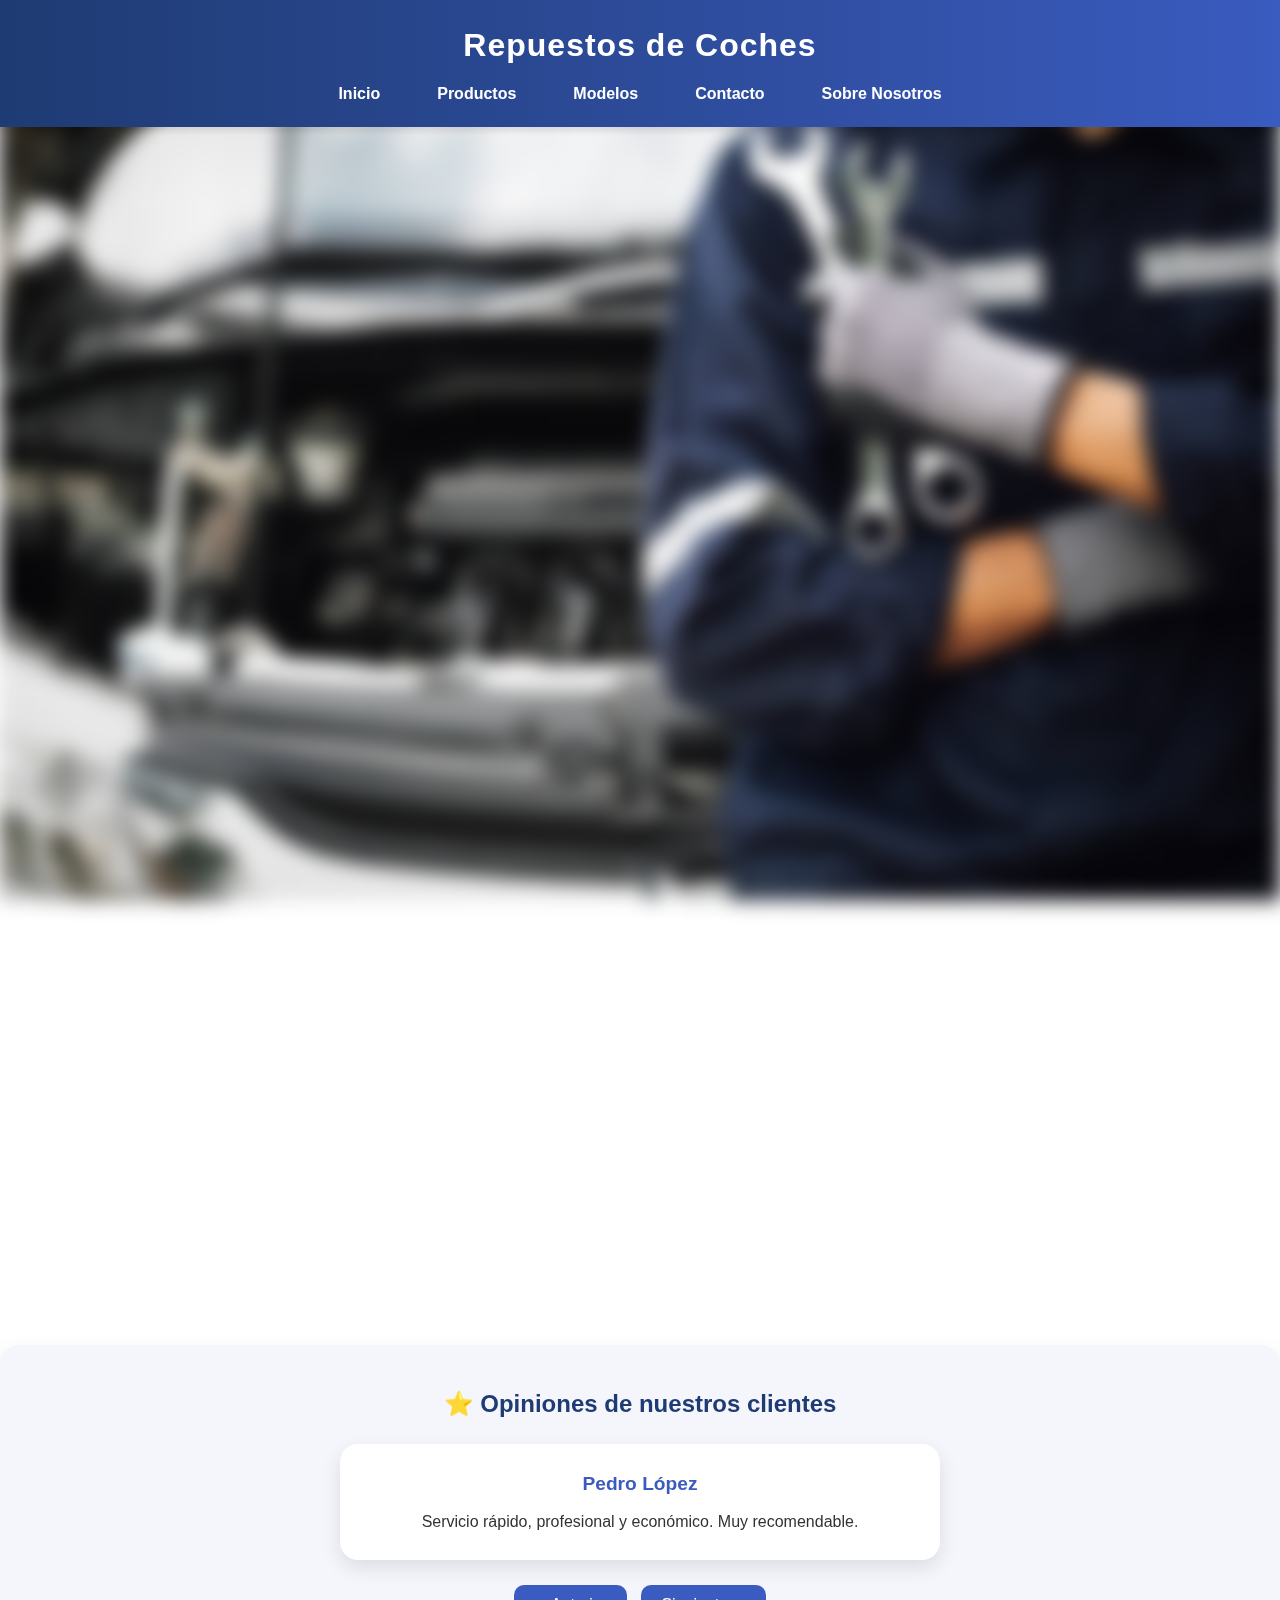
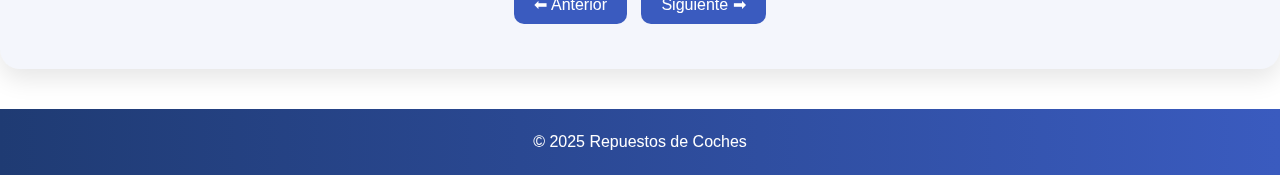
<file: index.html>
<!DOCTYPE html>
<html lang="es">
<head>
    <meta charset="UTF-8">
    <meta name="viewport" content="width=device-width, initial-scale=1.0">
    <title>Repuestos de Coches</title>
    <link rel="stylesheet" href="css/style.css">
</head>
<body>
    <div id="loader">
    <div class="loader-circle"></div>
    </div>

    <div class="background"></div>
    <!--<div class="contenido"></div>-->
    <!-- ===== Header Nav profesional ===== -->
    <header>
        <h1>Repuestos de Coches</h1>
        <nav>
            <ul>
                <li><a href="index.html">Inicio</a></li>
                <li><a href="productos.html">Productos</a></li>
                <li><a href="modelos.html">Modelos</a></li>
                <li><a href="contacto.html">Contacto</a></li>
                <li><a href="sobre.html">Sobre Nosotros</a></li>
            </ul>
        </nav>
    </header>

    <main>
        <section class="hero fade-in">

        <section class="hero">
            <h2 class="titulonoseve">Bienvenido a nuestra tienda de repuestos</h2>
            <p class="pnoseve">Encuentra repuestos de calidad para tu coche de manera rápida y segura.</p>
        </section>

        <div class="sidebar-info">
            <h3>📍 Nuestra Ubicación</h3>
            <p>Calle Mecanicos 27<br>Madrid, España</p>

            <h3>🕒 Horarios</h3>
            <p>Lunes - Viernes: 8:00 - 20:00<br>
            Sábados: 9:00 - 14:00<br>
            Domingos: Cerrado</p>

            <h3>📞 Teléfono</h3>
            <p>+34 611 223 444</p>
        </div>

        <!-- Login profesional -->
         <div class="login-container">
        
         <h2>Iniciar Sesión</h2>
        <form action="/login" method="POST">
        <input type="text" name="username" placeholder="Usuario" required><br>
        <input type="password" name="password" placeholder="Contraseña" required><br>
        <button type="submit">Entrar</button>
        </form>

        <h3>¿No tienes cuenta?</h3>
        <a href="../html/registro.html">Registrarse</a>
    
         </div>
         <div class="location-box">
         <h3>📍 Nuestra Ubicación</h3>
            <p>Calle Mecánicos 27<br>Madrid, España</p>

            <h3>🗺 Ver en el mapa</h3>
            <a class="location-btn" href="https://maps.google.com/?q=Calle+Mecanicos+27+Madrid" target="_blank">
                Abrir Google Maps
            </a>
        </div>
        <!-- Productos destacados en la página principal -->
        <section class="featured-products">
            <div class="product-card reveal">

            <h2>Productos Destacados</h2>
            <div class="product-grid">
                <div class="product-card">
                    <img src="../img/proxy-image.jpeg" alt="Frenos">
                    <h3>Frenos de Alta Calidad</h3> 
                    <p class="price">€120</p>
                    <button>Comprar</button>
                </div>
                <div class="product-card">
                    <img src="../img/bujias.jpeg" alt="Bujías">
                    <h3>Bujías Premium</h3>
                    <p class="price">€35</p>
                    <button>Comprar</button>
                </div>
                <div class="product-card">
                    <img src="../img/luces.jpeg" alt="Luces">
                    <h3>Luces LED</h3>
                    <p class="price">€50</p>
                    <button>Comprar</button>
                </div>
            </div>
        </section>
    </main>

    <section class="reviews-section">
    <h2>⭐ Opiniones de nuestros clientes</h2>

    <div id="reviews-container"></div>

    <div class="reviews-nav">
        <button id="prevReview">⬅ Anterior</button>
        <button id="nextReview">Siguiente ➡</button>
    </div>
    </section>

    <footer>
        <p>&copy; 2025 Repuestos de Coches</p>
    </footer>


    <script>
        // Login simulado
        const usuarios = {
            "admin": "1234",
            "usuario": "abcd"
        };

        const loginForm = document.getElementById("loginForm");
        const loginMessage = document.getElementById("loginMessage");

        loginForm.addEventListener("submit", function(e) {
            e.preventDefault();
            const username = document.getElementById("username").value.trim();
            const password = document.getElementById("password").value.trim();

            if(usuarios[username] && usuarios[username] === password){
                loginMessage.style.color = "green";
                loginMessage.textContent = `Bienvenido ${username}!`;
            } else {
                loginMessage.style.color = "red";
                loginMessage.textContent = "Usuario o contraseña incorrecta.";
            }
        });
    </script>
    <script>
// LOADER
window.onload = function() {
    document.body.classList.add("loaded");
};

// REVEAL SCROLL ANIMATION
const revealElements = document.querySelectorAll(".reveal");

function revealOnScroll() {
    const windowHeight = window.innerHeight;
    revealElements.forEach(el => {
        const position = el.getBoundingClientRect().top;
        if (position < windowHeight - 100) {
            el.classList.add("visible");
        }
    });
}

window.addEventListener("scroll", revealOnScroll);
revealOnScroll();
</script>

<script>
const reviews = [
    { name: "Pedro López", text: "Servicio rápido, profesional y económico. Muy recomendable." },
    { name: "María Sanchez", text: "Me cambiaron el embrague el mismo día. Trato excelente." },
    { name: "Luis Moreno", text: "Gran taller, precios razonables y personal muy amable." },
    { name: "Sandra Torres", text: "Tenía un problema eléctrico y lo solucionaron rápido." },
    { name: "Carlos Hidalgo", text: "El mejor taller al que he ido. Confianza total." }
];

let reviewIndex = 0;

function loadReview() {
    const container = document.getElementById("reviews-container");
    container.innerHTML = `
        <div class="review-card">
            <h3>${reviews[reviewIndex].name}</h3>
            <p>${reviews[reviewIndex].text}</p>
        </div>
    `;
}

document.getElementById("nextReview").onclick = () => {
    reviewIndex = (reviewIndex + 1) % reviews.length;
    loadReview();
};

document.getElementById("prevReview").onclick = () => {
    reviewIndex = (reviewIndex - 1 + reviews.length) % reviews.length;
    loadReview();
};

// cargar primera reseña al entrar
loadReview();
</script>



</body>
</html>
</file>
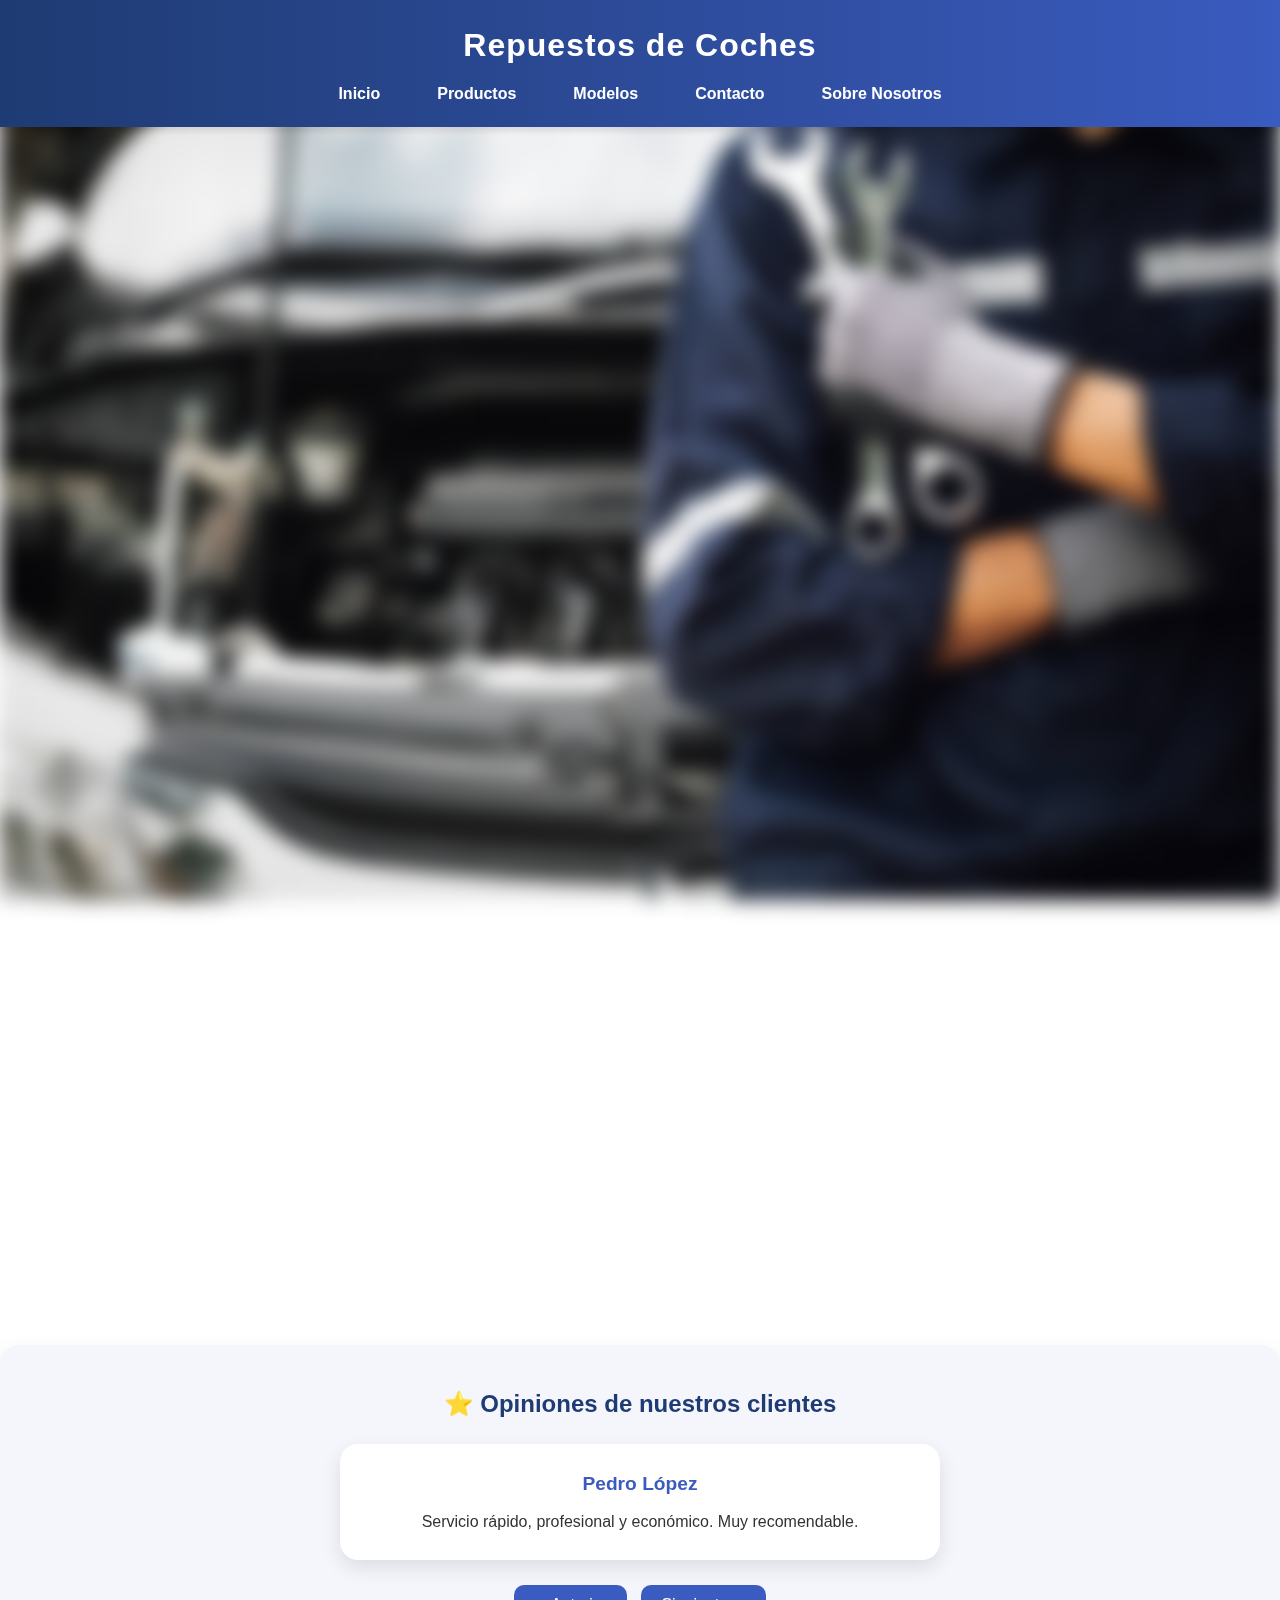
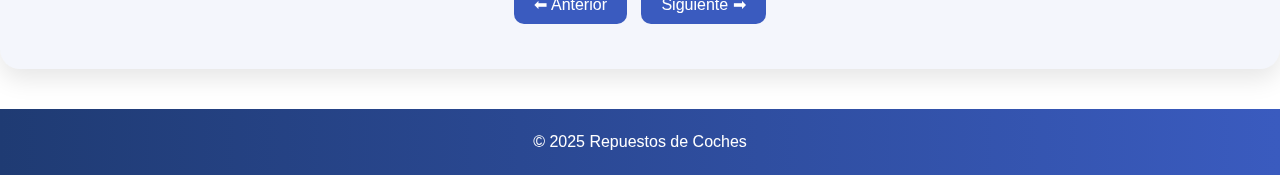
<file: html/index.html>
<!DOCTYPE html>
<html lang="es">
<head>
    <meta charset="UTF-8">
    <meta name="viewport" content="width=device-width, initial-scale=1.0">
    <title>Repuestos de Coches</title>
    <link rel="stylesheet" href="../css/style.css">
</head>
<body>
    <div id="loader">
    <div class="loader-circle"></div>
    </div>

    <div class="background"></div>
    <!--<div class="contenido"></div>-->
    <!-- ===== Header Nav profesional ===== -->
    <header>
        <h1>Repuestos de Coches</h1>
        <nav>
            <ul>
                <li><a href="../html/index.html">Inicio</a></li>
                <li><a href="../html/productos.html">Productos</a></li>
                <li><a href="../html/modelos.html">Modelos</a></li>
                <li><a href="../html/contacto.html">Contacto</a></li>
                <li><a href="../html/sobre.html">Sobre Nosotros</a></li>
            </ul>
        </nav>
    </header>

    <main>
        <section class="hero fade-in">

        <section class="hero">
            <h2 class="titulonoseve">Bienvenido a nuestra tienda de repuestos</h2>
            <p class="pnoseve">Encuentra repuestos de calidad para tu coche de manera rápida y segura.</p>
        </section>

        <div class="sidebar-info">
            <h3>📍 Nuestra Ubicación</h3>
            <p>Calle Mecanicos 27<br>Madrid, España</p>

            <h3>🕒 Horarios</h3>
            <p>Lunes - Viernes: 8:00 - 20:00<br>
            Sábados: 9:00 - 14:00<br>
            Domingos: Cerrado</p>

            <h3>📞 Teléfono</h3>
            <p>+34 611 223 444</p>
        </div>

        <!-- Login profesional -->
         <div class="login-container">
        
         <h2>Iniciar Sesión</h2>
        <form action="/login" method="POST">
        <input type="text" name="username" placeholder="Usuario" required><br>
        <input type="password" name="password" placeholder="Contraseña" required><br>
        <button type="submit">Entrar</button>
        </form>

        <h3>¿No tienes cuenta?</h3>
        <a href="../html/registro.html">Registrarse</a>
    
         </div>
         <div class="location-box">
         <h3>📍 Nuestra Ubicación</h3>
            <p>Calle Mecánicos 27<br>Madrid, España</p>

            <h3>🗺 Ver en el mapa</h3>
            <a class="location-btn" href="https://maps.google.com/?q=Calle+Mecanicos+27+Madrid" target="_blank">
                Abrir Google Maps
            </a>
        </div>
        <!-- Productos destacados en la página principal -->
        <section class="featured-products">
            <div class="product-card reveal">

            <h2>Productos Destacados</h2>
            <div class="product-grid">
                <div class="product-card">
                    <img src="../img/proxy-image.jpeg" alt="Frenos">
                    <h3>Frenos de Alta Calidad</h3> 
                    <p class="price">€120</p>
                    <button>Comprar</button>
                </div>
                <div class="product-card">
                    <img src="../img/bujias.jpeg" alt="Bujías">
                    <h3>Bujías Premium</h3>
                    <p class="price">€35</p>
                    <button>Comprar</button>
                </div>
                <div class="product-card">
                    <img src="../img/luces.jpeg" alt="Luces">
                    <h3>Luces LED</h3>
                    <p class="price">€50</p>
                    <button>Comprar</button>
                </div>
            </div>
        </section>
    </main>

    <section class="reviews-section">
    <h2>⭐ Opiniones de nuestros clientes</h2>

    <div id="reviews-container"></div>

    <div class="reviews-nav">
        <button id="prevReview">⬅ Anterior</button>
        <button id="nextReview">Siguiente ➡</button>
    </div>
    </section>

    <footer>
        <p>&copy; 2025 Repuestos de Coches</p>
    </footer>


    <script>
        // Login simulado
        const usuarios = {
            "admin": "1234",
            "usuario": "abcd"
        };

        const loginForm = document.getElementById("loginForm");
        const loginMessage = document.getElementById("loginMessage");

        loginForm.addEventListener("submit", function(e) {
            e.preventDefault();
            const username = document.getElementById("username").value.trim();
            const password = document.getElementById("password").value.trim();

            if(usuarios[username] && usuarios[username] === password){
                loginMessage.style.color = "green";
                loginMessage.textContent = `Bienvenido ${username}!`;
            } else {
                loginMessage.style.color = "red";
                loginMessage.textContent = "Usuario o contraseña incorrecta.";
            }
        });
    </script>
    <script>
// LOADER
window.onload = function() {
    document.body.classList.add("loaded");
};

// REVEAL SCROLL ANIMATION
const revealElements = document.querySelectorAll(".reveal");

function revealOnScroll() {
    const windowHeight = window.innerHeight;
    revealElements.forEach(el => {
        const position = el.getBoundingClientRect().top;
        if (position < windowHeight - 100) {
            el.classList.add("visible");
        }
    });
}

window.addEventListener("scroll", revealOnScroll);
revealOnScroll();
</script>

<script>
const reviews = [
    { name: "Pedro López", text: "Servicio rápido, profesional y económico. Muy recomendable." },
    { name: "María Sanchez", text: "Me cambiaron el embrague el mismo día. Trato excelente." },
    { name: "Luis Moreno", text: "Gran taller, precios razonables y personal muy amable." },
    { name: "Sandra Torres", text: "Tenía un problema eléctrico y lo solucionaron rápido." },
    { name: "Carlos Hidalgo", text: "El mejor taller al que he ido. Confianza total." }
];

let reviewIndex = 0;

function loadReview() {
    const container = document.getElementById("reviews-container");
    container.innerHTML = `
        <div class="review-card">
            <h3>${reviews[reviewIndex].name}</h3>
            <p>${reviews[reviewIndex].text}</p>
        </div>
    `;
}

document.getElementById("nextReview").onclick = () => {
    reviewIndex = (reviewIndex + 1) % reviews.length;
    loadReview();
};

document.getElementById("prevReview").onclick = () => {
    reviewIndex = (reviewIndex - 1 + reviews.length) % reviews.length;
    loadReview();
};

// cargar primera reseña al entrar
loadReview();
</script>



</body>
</html>
</file>
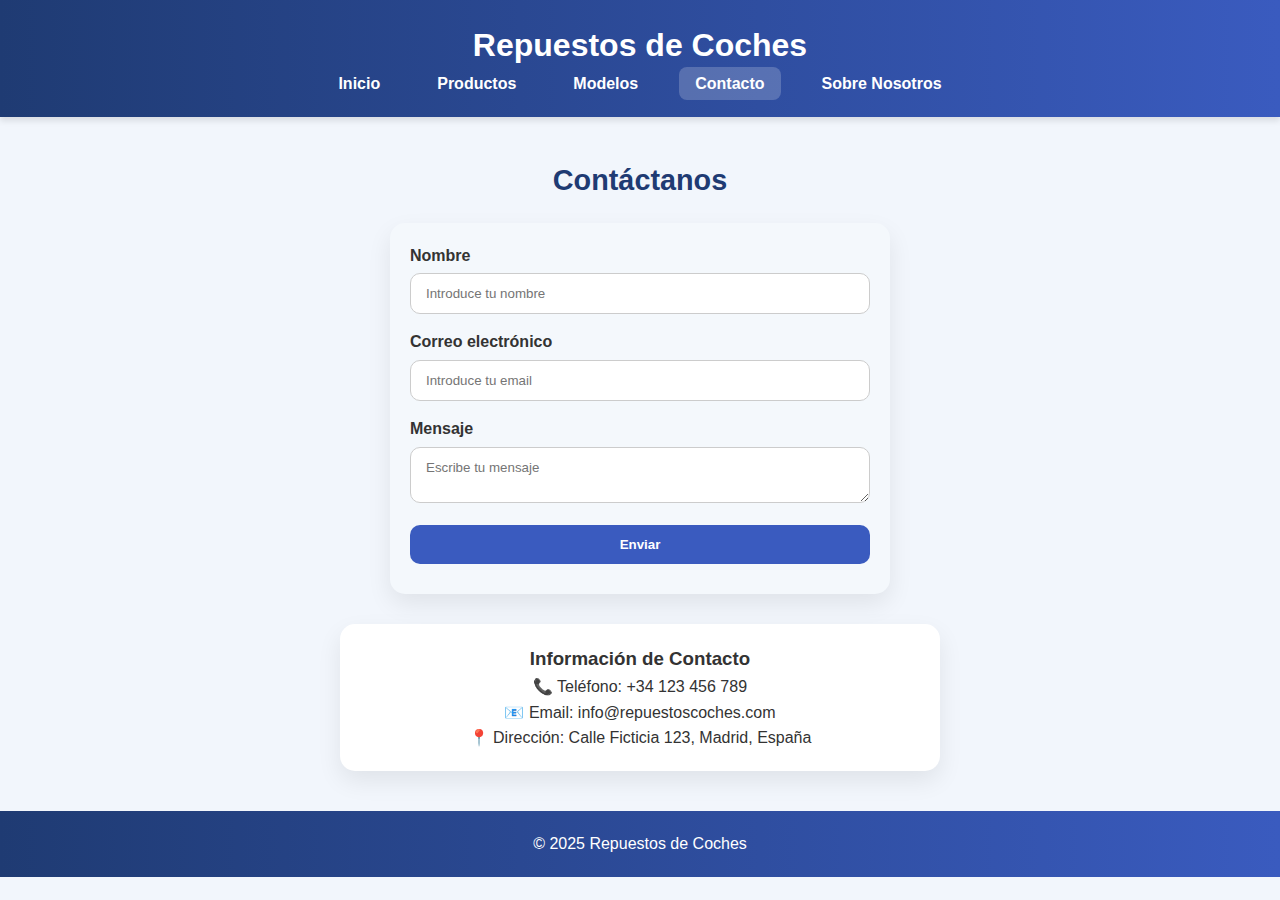
<file: html/contacto.html>
<!DOCTYPE html>
<html lang="es">
<head>
  <meta charset="UTF-8">
  <meta name="viewport" content="width=device-width, initial-scale=1.0">
  <title>Contacto - Repuestos de Coches</title>
  <link rel="stylesheet" href="../css/contacto.css">
</head>
<body>
  <header>
    <h1>Repuestos de Coches</h1>
    <nav>
      <ul>
        <li><a href="index.html">Inicio</a></li>
        <li><a href="productos.html">Productos</a></li>
        <li><a href="modelos.html">Modelos</a></li>
        <li><a href="contacto.html" class="active">Contacto</a></li>
        <li><a href="sobre.html">Sobre Nosotros</a></li>
      </ul>
    </nav>
  </header>

  <main>
    <h2>Contáctanos</h2>
    <div class="contact-container fade-in">
      <form id="contactForm">
        <div class="form-group">
          <label for="name">Nombre</label>
          <input type="text" id="name" placeholder="Introduce tu nombre" required>
        </div>
        <div class="form-group">
          <label for="email">Correo electrónico</label>
          <input type="email" id="email" placeholder="Introduce tu email" required>
        </div>
        <div class="form-group">
          <label for="message">Mensaje</label>
          <textarea id="message" placeholder="Escribe tu mensaje" required></textarea>
        </div>
        <button type="submit">Enviar</button>
      </form>
      <p id="formMessage"></p>
    </div>

    <div class="contact-info slide-up">
      <h3>Información de Contacto</h3>
      <p>📞 Teléfono: +34 123 456 789</p>
      <p>📧 Email: info@repuestoscoches.com</p>
      <p>📍 Dirección: Calle Ficticia 123, Madrid, España</p>
    </div>
  </main>

  <footer>
    <p>&copy; 2025 Repuestos de Coches</p>
  </footer>

  <script>
    const form = document.getElementById("contactForm");
    const formMessage = document.getElementById("formMessage");

    form.addEventListener("submit", function(e) {
      e.preventDefault();
      const name = document.getElementById("name").value.trim();
      const email = document.getElementById("email").value.trim();
      const message = document.getElementById("message").value.trim();

      if (name.length < 3) {
        formMessage.textContent = "⚠️ El nombre debe tener al menos 3 caracteres.";
        formMessage.style.color = "red";
        formMessage.classList.add("shake");
        setTimeout(() => formMessage.classList.remove("shake"), 500);
        return;
      }

      if (!email.includes("@")) {
        formMessage.textContent = "⚠️ Introduce un correo electrónico válido.";
        formMessage.style.color = "red";
        formMessage.classList.add("shake");
        setTimeout(() => formMessage.classList.remove("shake"), 500);
        return;
      }

      if (message.length < 10) {
        formMessage.textContent = "⚠️ El mensaje debe tener al menos 10 caracteres.";
        formMessage.style.color = "red";
        formMessage.classList.add("shake");
        setTimeout(() => formMessage.classList.remove("shake"), 500);
        return;
      }

      formMessage.textContent = "✅ Mensaje enviado correctamente. ¡Gracias por contactarnos!";
      formMessage.style.color = "green";
      formMessage.classList.add("fade-in");
      form.reset();
    });
  </script>
</body>
</html>
</file>
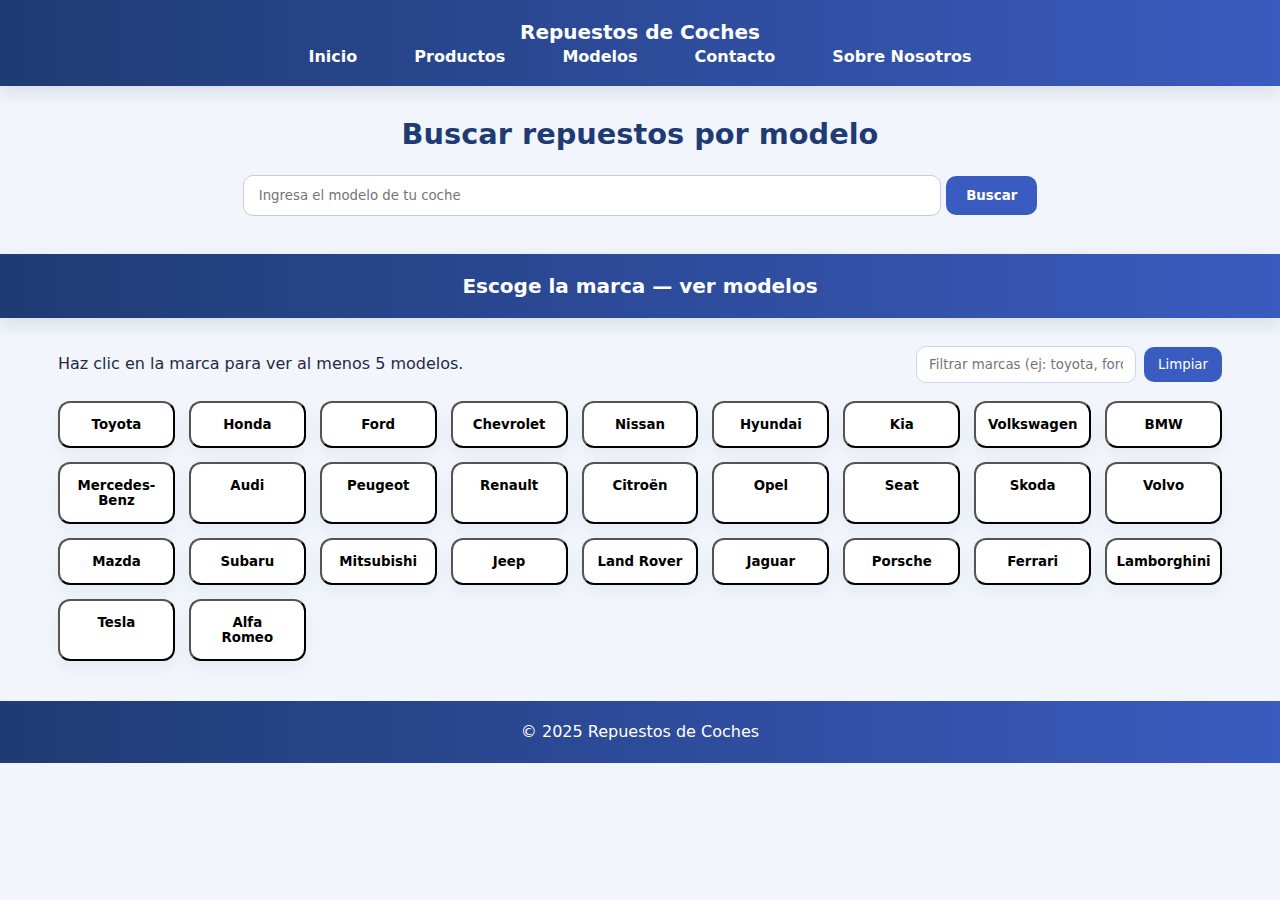
<file: html/modelos.html>
<!DOCTYPE html>
<html lang="es">
<head>
    <meta charset="UTF-8">
    <meta name="viewport" content="width=device-width, initial-scale=1.0">
    <title>Modelos - Repuestos de Coches</title>
    <link rel="stylesheet" href="../css/modelos.css">
</head>
<body>
    <!-- Header Nav -->
    <header>
        <h1>Repuestos de Coches</h1>
        <nav>
            <ul>
                <li><a href="index.html">Inicio</a></li>
                <li><a href="productos.html">Productos</a></li>
                <li><a href="modelos.html">Modelos</a></li>
                <li><a href="contacto.html">Contacto</a></li>
                <li><a href="sobre.html">Sobre Nosotros</a></li>
            </ul>
        </nav>
    </header>

    <main>
        <h2>Buscar repuestos por modelo</h2>
        <div class="search-model">
            <input type="text" id="modelo" placeholder="Ingresa el modelo de tu coche">
            <button onclick="buscarRepuestos()">Buscar</button>
        </div>

        <div id="resultado"></div>
    </main>



    <script>
        const repuestos = {
            "Toyota Corolla": ["Frenos", "Filtros de aceite", "Bujías"],
            "Honda Civic": ["Amortiguadores", "Luces delanteras", "Bujías"],
            "Ford Fiesta": ["Frenos", "Filtro de aire", "Luces traseras"],
            "BMW Serie 3": ["Amortiguadores", "Frenos", "Bujías"],
            "Volkswagen Golf": ["Filtros de aceite", "Frenos", "Luces"]
        };

        function buscarRepuestos() {
            const modelo = document.getElementById("modelo").value.trim();
            const resultado = document.getElementById("resultado");

            if(repuestos[modelo]) {
                resultado.innerHTML = `<h3>Repuestos para ${modelo}:</h3><ul>${repuestos[modelo].map(p => `<li>${p}</li>`).join('')}</ul>`;
            } else {
                resultado.innerHTML = "<p>No se encontraron repuestos para este modelo.</p>";
            }
        }
    </script>



<style>
  :root{
    --primary:#3a5bbf; --dark:#1f3b73; --bg:#f2f6fc;
    --card:#fff;
  }
  *{box-sizing:border-box;margin:0;padding:0;font-family:Inter,system-ui,-apple-system,Segoe UI,Roboto,"Helvetica Neue",Arial; }
  body{background:var(--bg);color:#1f2b46;line-height:1.4;}
  header{background:linear-gradient(90deg,var(--dark),var(--primary));color:#fff;padding:18px 12px;text-align:center;box-shadow:0 6px 18px rgba(25,41,85,0.12)}
  header h1{font-size:1.25rem}
  main{max-width:1200px;margin:28px auto;padding:0 18px}
  .intro{display:flex;gap:12px;align-items:center;flex-wrap:wrap;justify-content:space-between;margin-bottom:18px}
  .intro p{max-width:66%}
  .search{display:flex;gap:8px;align-items:center}
  .search input{padding:10px 12px;border-radius:10px;border:1px solid #cbd6f0;background:#fff;min-width:220px}
  .search button{padding:10px 14px;border-radius:10px;background:var(--primary);color:#fff;border:none;cursor:pointer}
  /* Grid de marcas */
  .brands-grid{display:grid;grid-template-columns:repeat(auto-fit,minmax(110px,1fr));gap:14px}
  .brand{
    background:var(--card);
    border-radius:12px;
    padding:14px;
    text-align:center;
    box-shadow:0 8px 18px rgba(30,50,120,0.06);
    cursor:pointer;user-select:none;transition:transform .18s ease,box-shadow .18s ease;
  }
  .brand:hover{transform:translateY(-6px);box-shadow:0 18px 30px rgba(30,50,120,0.09)}
  .brand img{width:72px;height:48px;object-fit:contain;margin-bottom:8px;display:block;margin-left:auto;margin-right:auto}
  .brand .name{font-weight:700;font-size:0.9rem;color:#123;white-space:nowrap;overflow:hidden;text-overflow:ellipsis}
  /* Panel de modelos */
  .models-panel{position:fixed;right:0;top:0;height:100vh;width:0;background:#fff;box-shadow:-18px 0 40px rgba(20,30,70,0.12);overflow:auto;transition:width .28s ease;padding:20px}
  .models-panel.open{width:420px;min-width:320px}
  .panel-header{display:flex;align-items:center;justify-content:space-between;gap:12px}
  .panel-header h2{font-size:1.1rem}
  .close-btn{background:#f3f6ff;border:1px solid #e2e8ff;padding:8px 10px;border-radius:10px;cursor:pointer}
  .models-list{display:grid;gap:12px;margin-top:14px}
  .model-card{display:flex;gap:12px;align-items:center;background:#fbfdff;padding:10px;border-radius:10px;border:1px solid #f0f4ff}
  .model-card img{width:110px;height:70px;object-fit:cover;border-radius:6px}
  .model-info{flex:1}
  .model-info h3{font-size:0.95rem;margin-bottom:6px}
  .model-info p{font-size:0.85rem;color:#556}
  .btn-small{padding:8px 10px;border-radius:8px;border:none;background:var(--primary);color:#fff;cursor:pointer}
  /* Reparable: mostrar más */
  .more{margin-top:12px;text-align:center}
  .hint{font-size:0.85rem;color:#556;margin-top:8px}
  /* Responsive: panel a full */
  @media(max-width:720px){
    .models-panel.open{width:100%;min-width:100%}
    main{padding:0 12px}
  }
</style>
</head>
<body>
<header>
    <h1>Escoge la marca — ver modelos</h1>
</header>

<main>
    <div class="intro">
        <p>Haz clic en la marca para ver al menos 5 modelos.</p>

        <div class="search">
            <input id="searchInput" placeholder="Filtrar marcas (ej: toyota, ford...)" />
            <button id="clearBtn">Limpiar</button>
        </div>
    </div>

    <div id="brands" class="brands-grid" aria-live="polite"></div>
</main>

<aside id="panel" class="models-panel" aria-hidden="true">
    <div class="panel-header">
        <h2 id="panelTitle">Marca</h2>
        <button id="closePanel" class="close-btn">Cerrar</button>
    </div>

    <div id="modelsContainer" class="models-list"></div>

    <div class="more">
        <button id="showAllModels" class="btn-small">Mostrar más modelos</button>
    </div>
</aside>

<script>
/* === LISTA DE MARCAS Y MODELOS === */
const brandsData = [
  { key:"Toyota", icon:"./logos/toyota.png", models:["Corolla","Camry","RAV4","Yaris","Prius"] },
  { key:"Honda", icon:"./logos/honda.png", models:["Civic","Accord","CR-V","HR-V","Fit"] },
  { key:"Ford", icon:"./logos/ford.png", models:["Fiesta","Focus","Mondeo","Kuga","Mustang"] },
  { key:"Chevrolet", icon:"./logos/chevrolet.png", models:["Spark","Cruze","Malibu","Equinox","Camaro"] },
  { key:"Nissan", icon:"./logos/nissan.png", models:["Micra","Leaf","Qashqai","Juke","Altima"] },
  { key:"Hyundai", icon:"./logos/hyundai.png", models:["i10","i20","i30","Tucson","Kona"] },
  { key:"Kia", icon:"./logos/kia.png", models:["Rio","Ceed","Sportage","Stonic","Sorento"] },
  { key:"Volkswagen", icon:"./logos/volkswagen.png", models:["Golf","Polo","Passat","T-Roc","Tiguan"] },
  { key:"BMW", icon:"./logos/bmw.png", models:["Serie 1","Serie 3","Serie 5","X3","X5"] },
  { key:"Mercedes-Benz", icon:"./logos/mercedes.png", models:["A-Class","C-Class","E-Class","GLA","GLE"] },
  { key:"Audi", icon:"./logos/audi.png", models:["A1","A3","A4","Q3","Q5"] },
  { key:"Peugeot", icon:"./logos/peugeot.png", models:["208","308","3008","5008","2008"] },
  { key:"Renault", icon:"./logos/renault.png", models:["Clio","Megane","Captur","Scenic","Talisman"] },
  { key:"Citroën", icon:"./logos/citroen.png", models:["C1","C3","C4","C5 Aircross","Berlingo"] },
  { key:"Opel", icon:"./logos/opel.png", models:["Corsa","Astra","Mokka","Crossland","Insignia"] },
  { key:"Seat", icon:"./logos/seat.png", models:["Ibiza","Leon","Ateca","Arona","Toledo"] },
  { key:"Skoda", icon:"./logos/skoda.png", models:["Fabia","Octavia","Superb","Kamiq","Kodiaq"] },
  { key:"Volvo", icon:"./logos/volvo.png", models:["S60","S90","XC40","XC60","XC90"] },
  { key:"Mazda", icon:"./logos/mazda.png", models:["Mazda 2","Mazda 3","CX-3","CX-5","MX-5"] },
  { key:"Subaru", icon:"./logos/subaru.png", models:["Impreza","Forester","Outback","XV","BRZ"] },
  { key:"Mitsubishi", icon:"./logos/mitsubishi.png", models:["ASX","Outlander","Lancer","Eclipse Cross","Mirage"] },
  { key:"Jeep", icon:"./logos/jeep.png", models:["Wrangler","Compass","Cherokee","Renegade","Gladiator"] },
  { key:"Land Rover", icon:"./logos/landrover.png", models:["Defender","Discovery","Range Rover","Evoque","Velar"] },
  { key:"Jaguar", icon:"./logos/jaguar.png", models:["XE","XF","F-Pace","E-Pace","I-Pace"] },
  { key:"Porsche", icon:"./logos/porsche.png", models:["911","Taycan","Cayenne","Macan","Panamera"] },
  { key:"Ferrari", icon:"./logos/ferrari.png", models:["488","F8","Roma","Portofino","SF90"] },
  { key:"Lamborghini", icon:"./logos/lamborghini.png", models:["Huracán","Aventador","Urus","Gallardo","Revuelto"] },
  { key:"Tesla", icon:"./logos/tesla.png", models:["Model S","Model 3","Model X","Model Y","Cybertruck"] },
  { key:"Alfa Romeo", icon:"./logos/alfaromeo.png", models:["Giulia","Stelvio","Tonale","Giulietta","4C"] }
];




const brandsContainer = document.getElementById("brands");
const panel = document.getElementById("panel");
const panelTitle = document.getElementById("panelTitle");
const modelsContainer = document.getElementById("modelsContainer");
const closePanel = document.getElementById("closePanel");
const searchInput = document.getElementById("searchInput");
const clearBtn = document.getElementById("clearBtn");
const showAllModelsBtn = document.getElementById("showAllModels");

/* === Renderizar marcas === */
function renderBrands(list){
    brandsContainer.innerHTML = '';
    list.forEach(b=>{
        const el = document.createElement("button");
        el.className = "brand";
        el.textContent = b.key;
        el.addEventListener("click",()=>openPanel(b));
        brandsContainer.appendChild(el);
    });
}

/* === Abrir panel lateral === */
function openPanel(brand){
    panelTitle.textContent = brand.key;
    modelsContainer.innerHTML = "";

    brand.models.slice(0,5).forEach(model=>{
        const div = document.createElement("div");
        div.className = "model-card";
        div.innerHTML = `<strong>${model}</strong><br><span>Modelo de ejemplo</span>`;
        modelsContainer.appendChild(div);
    });

    if(brand.models.length <= 5){
        showAllModelsBtn.style.display = "none";
    } else {
        showAllModelsBtn.style.display = "block";
        showAllModelsBtn.onclick = ()=>showAllModels(brand);
    }

    panel.classList.add("open");
}

/* Mostrar todos */
function showAllModels(brand){
    modelsContainer.innerHTML = "";
    brand.models.forEach(model=>{
        const div = document.createElement("div");
        div.className = "model-card";
        div.innerHTML = `<strong>${model}</strong><br><span>Datos ampliables aquí.</span>`;
        modelsContainer.appendChild(div);
    });
    showAllModelsBtn.style.display = "none";
}

/* Cerrar panel */
closePanel.addEventListener("click", ()=>{
    panel.classList.remove("open");
});

/* Buscar marcas */
searchInput.addEventListener("input",()=>{
    const q = searchInput.value.toLowerCase();
    const filtered = brandsData.filter(b=>b.key.toLowerCase().includes(q));
    renderBrands(filtered);
});

/* Limpiar */
clearBtn.addEventListener("click",()=>{
    searchInput.value = "";
    renderBrands(brandsData);
});

/* Cargar inicio */
renderBrands(brandsData);
</script>


    <footer>
        <p>&copy; 2025 Repuestos de Coches</p>
    </footer>
</body>
</html>
</file>
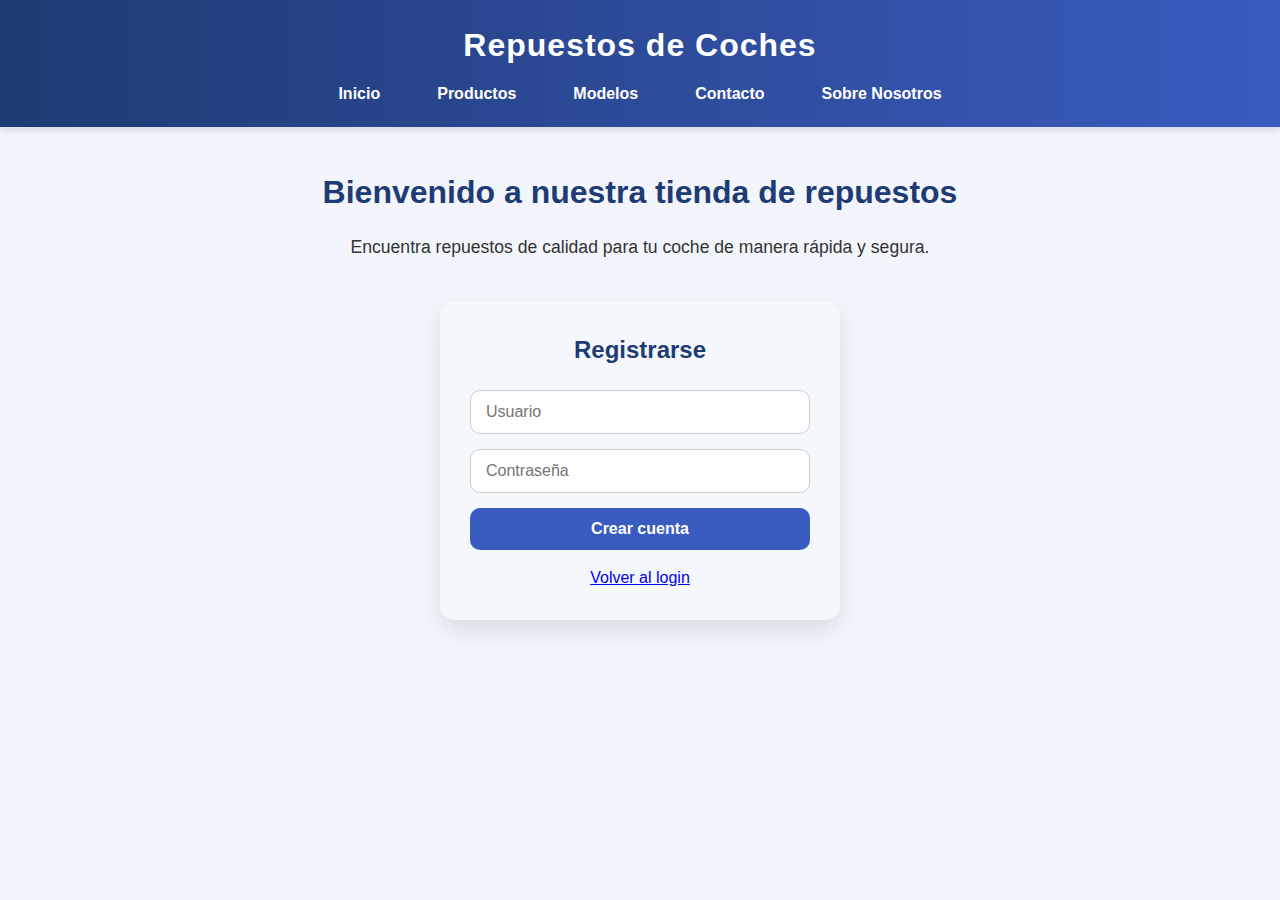
<file: html/registro.html>
<!DOCTYPE html>
<html lang="es">
<head>
    <meta charset="UTF-8">
    <title>Registro</title>
    <link rel="stylesheet" href="../css/registro.css">
</head>
<body>
    <header>
        <h1>Repuestos de Coches</h1>
        <nav>
            <ul>
                <li><a href="index.html">Inicio</a></li>
                <li><a href="productos.html">Productos</a></li>
                <li><a href="modelos.html">Modelos</a></li>
                <li><a href="contacto.html">Contacto</a></li>
                <li><a href="sobre.html">Sobre Nosotros</a></li>
            </ul>
        </nav>
    </header>

    <main>
        <section class="hero">
            <h2>Bienvenido a nuestra tienda de repuestos</h2>
            <p>Encuentra repuestos de calidad para tu coche de manera rápida y segura.</p>
        </section>
    <div class="login-container">
  
    <h2>Registrarse</h2>
    <form action="/register" method="POST">
        <input type="text" name="username" placeholder="Usuario" required><br>
        <input type="password" name="password" placeholder="Contraseña" required><br>
        <button type="submit">Crear cuenta</button>
    </form>

    <a href="index.html">Volver al login</a>
          
    </div>
</body>
</html>
</file>
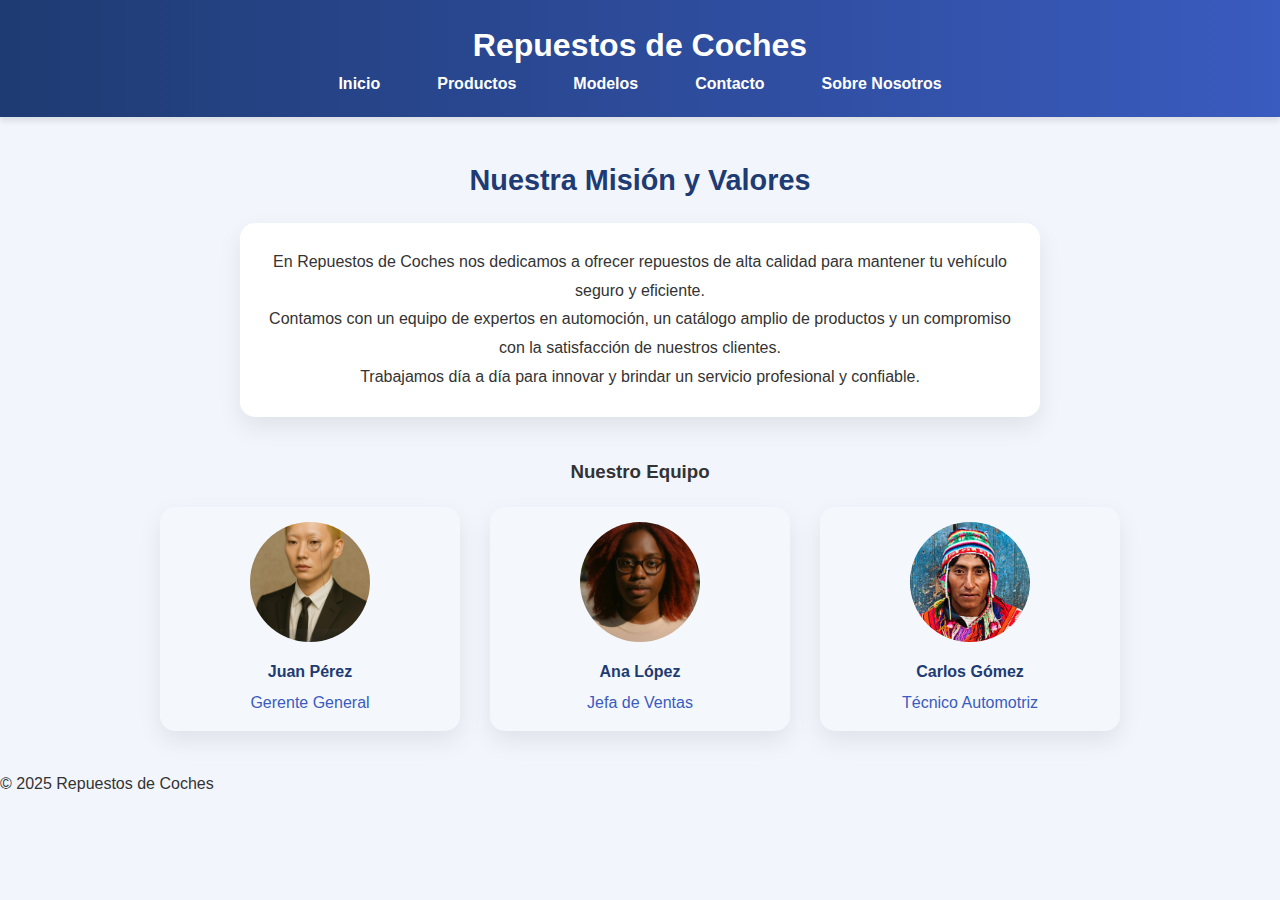
<file: html/sobre.html>
<!DOCTYPE html>
<html lang="es">
<head>
    <meta charset="UTF-8">
    <meta name="viewport" content="width=device-width, initial-scale=1.0">
    <title>Sobre Nosotros - Repuestos de Coches</title>
    <link rel="stylesheet" href="../css/sobre.css">
</head>
<body>
    <header>
        <h1>Repuestos de Coches</h1>
        <nav>
            <ul>
                <li><a href="index.html">Inicio</a></li>
                <li><a href="productos.html">Productos</a></li>
                <li><a href="modelos.html">Modelos</a></li>
                <li><a href="contacto.html">Contacto</a></li>
                <li><a href="sobre.html">Sobre Nosotros</a></li>
            </ul>
        </nav>
    </header>

    <main>
        <h2>Nuestra Misión y Valores</h2>
        <div class="about-container">
            <p>En Repuestos de Coches nos dedicamos a ofrecer repuestos de alta calidad para mantener tu vehículo seguro y eficiente.</p>
            <p>Contamos con un equipo de expertos en automoción, un catálogo amplio de productos y un compromiso con la satisfacción de nuestros clientes.</p>
            <p>Trabajamos día a día para innovar y brindar un servicio profesional y confiable.</p>
        </div>

        <div class="team">
            <h3>Nuestro Equipo</h3>
            <div class="team-grid">
                <div class="team-member">
                    <img src="../img/juan.png" alt="Juan">
                    <h4>Juan Pérez</h4>
                    <p>Gerente General</p>
                </div>
                <div class="team-member">
                    <img src="../img/ana.png" alt="Ana">
                    <h4>Ana López</h4>
                    <p>Jefa de Ventas</p>
                </div>
                <div class="team-member">
                    <img src="../img/carlos.png" alt="Carlos">
                    <h4>Carlos Gómez</h4>
                    <p>Técnico Automotriz</p>
                </div>
            </div>
        </div>
    </main>

    <footer>
        <p>&copy; 2025 Repuestos de Coches</p>
    </footer>
</body>
</html>
</file>
<file: css/style.css>
/* ===== Reset y tipografía ===== */
* {
    margin: 0;
    padding: 0;
    box-sizing: border-box;
    font-family: 'Segoe UI', Tahoma, Geneva, Verdana, sans-serif;
    scroll-behavior: smooth;
}

.pnoseve{
    color: white;
}

html, body {
  margin: 0;
  padding: 0;
  height: 100%;
}
.background {
  position: fixed;
  top: 0;
  left: 0;
  width: 100%;
  height: 100%;
  background-image: url('../img/fondo1.jpg');
  background-size: cover;
  background-position: center;
  filter: blur(10px);
  z-index: -1;
}

.contenido {
  position: relative;
  z-index: 1;
  color: white;
  text-align: center;
  padding: 50px;
}

body {
    color: #333;
    line-height: 1.6;
}

/* ===== Header / Nav ===== */
header {
    background: linear-gradient(90deg, #1f3b73, #3a5bbf);
    color: #fff;
    padding: 20px 0;
    position: sticky;
    top: 0;
    z-index: 1000;
    box-shadow: 0 4px 6px rgba(0,0,0,0.1);
    margin: 0; /* Añadir esto elimina cualquier margen por defecto */
}
h1, h2, h3, p {
  margin: 0;
  padding: 0;
}
header h1 {
    text-align: center;
    font-size: 2rem;
    font-weight: 700;
    letter-spacing: 1px;
    margin: 0;
}

nav ul {
    list-style: none;
    display: flex;
    justify-content: center;
    gap: 25px;
    margin-top: 10px;
}

nav ul li a {
    text-decoration: none;
    color: #fff;
    font-weight: 600;
    padding: 8px 16px;
    border-radius: 8px;
    transition: all 0.3s ease;
}

nav ul li a:hover {
    background: rgba(255,255,255,0.2);
    transform: translateY(-2px);
}

/* ===== Hero ===== */
.hero {
    text-align: center;
    margin: 40px auto;
}

.hero h2 {
    font-size: 2rem;
    color: #1f3b73;
    margin-bottom: 15px;
}

.hero p {
    font-size: 1.1rem;
}

/* ===== Login ===== */
.login-container {
    max-width: 400px;
    margin: 40px auto;
    padding: 30px;
    background: #f4f8fc;
    border-radius: 15px;
    box-shadow: 0 10px 25px rgba(0,0,0,0.1);
    text-align: center;
}

.login-container h2 {
    margin-bottom: 20px;
    color: #1f3b73;
}

.login-container input,
.login-container button {
    width: 100%;
    padding: 12px 15px;
    margin-bottom: 15px;
    border-radius: 10px;
    border: 1px solid #ccc;
    font-size: 1rem;
}

.login-container input:focus {
    outline: none;
    border-color: #3a5bbf;
    box-shadow: 0 0 8px rgba(58,91,191,0.3);
}

.login-container button {
    background: #3a5bbf;
    color: #fff;
    border: none;
    cursor: pointer;
    font-weight: 600;
    transition: all 0.3s ease;
}

.login-container button:hover {
    background: #1f3b73;
    transform: translateY(-2px);
}

#loginMessage {
    margin-top: 15px;
    font-weight: bold;
}

/* ===== Productos destacados ===== */
.featured-products {
    max-width: 1000px;
    margin: 40px auto;
}

.featured-products h2 {
    text-align: center;
    font-size: 1.8rem;
    margin-bottom: 30px;
    color: #1f3b73;
}

.product-grid {
    display: grid;
    grid-template-columns: repeat(auto-fit, minmax(220px, 1fr));
    gap: 30px;
}

.product-card {
    background: #fff;
    border-radius: 15px;
    box-shadow: 0 10px 25px rgba(0,0,0,0.08);
    padding: 20px;
    text-align: center;
    transition: all 0.3s ease;
}

.product-card:hover {
    transform: translateY(-5px);
}

.product-card img {
    width: 100%;
    border-radius: 12px;
    margin-bottom: 15px;
    transition: transform 0.3s ease;
}

.product-card:hover img {
    transform: scale(1.05);
}

.product-card h3 {
    color: #1f3b73;
    margin-bottom: 10px;
    font-size: 1.2rem;
}

.product-card .price {
    color: #3a5bbf;
    font-weight: bold;
    margin-bottom: 15px;
}

.product-card button {
    background: #3a5bbf;
    color: #fff;
    border: none;
    padding: 10px 20px;
    border-radius: 10px;
    cursor: pointer;
    font-weight: 600;
    transition: all 0.3s ease;
}

.product-card button:hover {
    background: #1f3b73;
    transform: translateY(-2px);
}

/* ===== Footer ===== */
footer {
    text-align: center;
    padding: 20px;
    background: linear-gradient(90deg, #1f3b73, #3a5bbf);
    color: #fff;
    margin-top: 40px;
}

/* ===== Responsivo ===== */
@media (max-width: 768px) {
    nav ul {
        flex-direction: column;
        gap: 10px;
    }
    .product-grid {
        grid-template-columns: repeat(auto-fit, minmax(180px, 1fr));
    }
}


/* ===== Contenedor login ===== */
.login-container {
    max-width: 400px;
    margin: 60px auto;
    padding: 30px;
    background: #f4f8fc;
    border-radius: 15px;
    box-shadow: 0 10px 25px rgba(0,0,0,0.1);
    text-align: center;
}

.login-container h2 {
    margin-bottom: 20px;
    color: #1f3b73;
    font-size: 1.8rem;
}

/* ===== Inputs ===== */
.login-container input {
    width: 100%;
    padding: 12px 15px;
    margin-bottom: 15px;
    border-radius: 10px;
    border: 1px solid #ccc;
    font-size: 1rem;
    transition: all 0.3s ease;
}

.login-container input:focus {
    outline: none;
    border-color: #3a5bbf;
    box-shadow: 0 0 8px rgba(58,91,191,0.3);
}

/* ===== Botón ===== */
.login-container button {
    width: 100%;
    padding: 12px 0;
    background: #3a5bbf;
    color: #fff;
    border: none;
    border-radius: 10px;
    cursor: pointer;
    font-weight: 600;
    font-size: 1rem;
    transition: all 0.3s ease;
}

.login-container button:hover {
    background: #1f3b73;
    transform: translateY(-2px);
}

/* ===== Mensajes de error / éxito ===== */
#loginMessage {
    margin-top: 15px;
    font-weight: bold;
    font-size: 1rem;
}

/* =====================================================
   9. Transiciones globales profesionales
   ===================================================== */
* {
    transition: .25s ease;
}

/* =====================================================
   10. Animaciones de entrada (fade-in, slide, etc.)
   ===================================================== */
.fade-in {
    opacity: 0;
    transform: translateY(20px);
    animation: fadeInEffect .8s forwards ease-in-out;
}

@keyframes fadeInEffect {
    to {
        opacity: 1;
        transform: translateY(0);
    }
}

/* Animación desde la izquierda */
.fade-left {
    opacity: 0;
    transform: translateX(-25px);
    animation: fadeLeft .8s forwards ease-in-out;
}

@keyframes fadeLeft {
    to {
        opacity: 1;
        transform: translateX(0);
    }
}

/* Animación desde la derecha */
.fade-right {
    opacity: 0;
    transform: translateX(25px);
    animation: fadeRight .8s forwards ease-in-out;
}

@keyframes fadeRight {
    to {
        opacity: 1;
        transform: translateX(0);
    }
}

/* =====================================================
   11. Hover dinámico profesional
   ===================================================== */
button:hover,
a:hover {
    letter-spacing: 0.5px;
}

/* =====================================================
   12. Efecto en imágenes (zoom + brillo)
   ===================================================== */
.product-card img:hover {
    transform: scale(1.1);
    filter: brightness(1.15);
}

/* =====================================================
   13. Animación scroll reveal
   ===================================================== */
.reveal {
    opacity: 0;
    transform: translateY(40px);
    transition: 0.8s ease-out;
}

.reveal.visible {
    opacity: 1;
    transform: translateY(0);
}

/* =====================================================
   14. Loader profesional antes de cargar página
   ===================================================== */
#loader {
    position: fixed;
    top: 0;
    left: 0;
    width: 100%;
    height: 100%;
    background: white;
    display: flex;
    justify-content: center;
    align-items: center;
    z-index: 999999;
}

.loader-circle {
    width: 60px;
    height: 60px;
    border: 6px solid #1f3b7385;
    border-top: 6px solid #3a5bbf;
    border-radius: 50%;
    animation: spinLoader 1s linear infinite;
}

@keyframes spinLoader {
    100% {
        transform: rotate(360deg);
    }
}

/* Quitar loader al cargar */
body.loaded #loader {
    opacity: 0;
    pointer-events: none;
}

/* ===== Barra lateral fija ===== */
.sidebar-info {
    position: fixed;
    top: 120px;
    left: 20px;
    width: 230px;
    padding: 20px;
    background: rgba(255,255,255,0.85);
    backdrop-filter: blur(8px);
    border-radius: 15px;
    box-shadow: 0 8px 25px rgba(0,0,0,0.15);
    z-index: 999;
    animation: fadeIn 0.8s ease forwards;
}

.sidebar-info h3 {
    color: #1f3b73;
    margin-bottom: 8px;
    font-size: 1.1rem;
}

.sidebar-info p {
    margin-bottom: 15px;
    font-size: 0.95rem;
}


/* ===== Reseñas ===== */
.reviews-section {
    margin-top: 50px;
    padding: 40px;
    background: #f4f6fc;
    border-radius: 20px;
    box-shadow: 0 10px 25px rgba(0,0,0,0.1);
    text-align: center;
}

.reviews-section h2 {
    color: #1f3b73;
    margin-bottom: 20px;
}

.review-card {
    background: white;
    padding: 25px;
    border-radius: 18px;
    max-width: 600px;
    margin: 0 auto;
    box-shadow: 0 8px 20px rgba(0,0,0,0.1);
    animation: fadeIn 0.5s ease forwards;
}

.review-card h3 {
    color: #3a5bbf;
    font-size: 1.2rem;
}

.review-card p {
    margin-top: 10px;
    font-size: 1rem;
}

.reviews-nav {
    margin-top: 20px;
}

.reviews-nav button {
    padding: 10px 20px;
    background: #3a5bbf;
    border: none;
    color: white;
    border-radius: 10px;
    font-size: 1rem;
    cursor: pointer;
    margin: 5px;
    transition: .3s;
}

.reviews-nav button:hover {
    background: #1f3b73;
}

@keyframes fadeIn {
    from { opacity: 0; transform: translateY(10px); }
    to { opacity: 1; transform: translateY(0); }
}

/* ===== Caja de ubicación a la derecha del login ===== */
.location-box {
    position: absolute;
    top: 15%;
    left: calc(55% + 260px); /* ajusta distancia respecto al login */
    transform: translateY(-50%);
    width: 260px;
    padding: 25px;
    background: rgba(255, 255, 255, 0.9);
    backdrop-filter: blur(8px);
    border-radius: 18px;
    box-shadow: 0 12px 30px rgba(0, 0, 0, 0.15);
    animation: fadeIn 0.8s ease forwards;
}

.location-box h3 {
    color: #1f3b73;
    margin-bottom: 8px;
    font-size: 1.15rem;
}

.location-box p {
    margin-bottom: 18px;
    font-size: 1rem;
    line-height: 1.4;
}

.location-btn {
    display: inline-block;
    padding: 10px 18px;
    background: #3a5bbf;
    color: white;
    text-decoration: none;
    border-radius: 10px;
    font-weight: 600;
    transition: .3s;
}

.location-btn:hover {
    background: #1f3b73;
}

/* ===== Responsivo ===== */
@media (max-width: 900px) {
    .location-box {
        position: static;
        width: 90%;
        margin: 20px auto;
        transform: none;
        left: 0;
        top: 0;
    }
}
</file>
<file: css/contacto.css>
/* Reset y tipografía */
* { margin:0; padding:0; box-sizing:border-box; font-family:'Segoe UI', Tahoma, Geneva, Verdana, sans-serif; }
body { background:#f2f6fc; color:#333; line-height:1.6; }

/* Header/Nav */
header { background: linear-gradient(90deg, #1f3b73, #3a5bbf); color:#fff; padding:20px 0; position:sticky; top:0; z-index:1000; box-shadow:0 4px 6px rgba(0,0,0,0.1);}
header h1 { text-align:center; font-size:2rem; font-weight:700;}
nav ul { list-style:none; display:flex; justify-content:center; gap:25px;}
nav ul li a { color:#fff; text-decoration:none; padding:8px 16px; font-weight:600; border-radius:8px; transition:all 0.3s ease;}
nav ul li a:hover, nav ul li a.active { background: rgba(255,255,255,0.2); transform:translateY(-2px); }

/* Main */
main { max-width:800px; margin:40px auto; padding:0 20px; }
main h2 { text-align:center; color:#1f3b73; font-size:1.8rem; margin-bottom:20px; }

/* Formulario */
.contact-container { max-width:500px; margin:0 auto; background:#f4f8fc; padding:20px; border-radius:15px; box-shadow:0 10px 25px rgba(0,0,0,0.08); }
.contact-container .form-group { margin-bottom:15px; }
.contact-container label { display:block; margin-bottom:5px; font-weight:600; color:#333; }
.contact-container input, .contact-container textarea { width:100%; padding:12px 15px; border-radius:10px; border:1px solid #ccc; }
.contact-container input:focus, .contact-container textarea:focus { outline:none; border-color:#3a5bbf; box-shadow:0 0 8px rgba(58,91,191,0.3);}
.contact-container button { width:100%; padding:12px 20px; background:#3a5bbf; color:#fff; border:none; border-radius:10px; cursor:pointer; font-weight:600; transition: all 0.3s ease;}
.contact-container button:hover { background:#1f3b73; transform:scale(1.05); box-shadow:0 5px 15px rgba(0,0,0,0.2); }
#formMessage { margin-top:10px; font-weight:bold; }

/* Información contacto */
.contact-info { max-width:600px; margin:30px auto; background:#fff; padding:20px; border-radius:15px; box-shadow:0 10px 25px rgba(0,0,0,0.08); text-align:center; }

/* Footer */
footer { text-align:center; padding:20px; background:linear-gradient(90deg, #1f3b73, #3a5bbf); color:#fff; }

/* Animaciones */
.fade-in { animation: fadeIn 1s ease-in-out; }
.slide-up { animation: slideUp 1s ease-in-out; }
.shake { animation: shake 0.5s; }

@keyframes fadeIn {
  from { opacity:0; transform:translateY(20px); }
  to { opacity:1; transform:translateY(0); }
}
@keyframes slideUp {
  from { opacity:0; transform:translateY(50px); }
  to { opacity:1; transform:translateY(0); }
}
@keyframes shake {
  0% { transform:translateX(0); }
  25% { transform:translateX(-5px); }
  50% { transform:translateX(5px); }
  75% { transform:translateX(-5px); }
  100% { transform:translateX(0); }
}

/* Responsivo
</file>
<file: css/modelos.css>
/* Reset y tipografía igual que las demás páginas */
* { margin: 0; padding:0; box-sizing:border-box; font-family: 'Segoe UI', Tahoma, Geneva, Verdana, sans-serif; }
body { background:#f2f6fc; color:#333; line-height:1.6; }

/* Header / Nav idéntico */
header {
    background: linear-gradient(90deg, #1f3b73, #3a5bbf);
    color: #fff; padding:20px 0; position:sticky; top:0; z-index:1000; box-shadow:0 4px 6px rgba(0,0,0,0.1);
}
header h1 { text-align:center; font-size:2rem; font-weight:700; }
nav ul { list-style:none; display:flex; justify-content:center; gap:25px; }
nav ul li a { color:#fff; text-decoration:none; padding:8px 16px; font-weight:600; border-radius:8px; transition:all 0.3s ease;}
nav ul li a:hover { background: rgba(255,255,255,0.2); transform:translateY(-2px); }

/* Main */
main { max-width: 800px; margin:40px auto; padding:0 20px; text-align:center; }
main h2 { font-size:1.8rem; margin-bottom:20px; color:#1f3b73; }

/* Buscador de modelos */
.search-model input { width:60%; padding:12px 15px; margin-bottom:10px; border-radius:10px; border:1px solid #ccc; }
.search-model input:focus { outline:none; border-color:#3a5bbf; box-shadow:0 0 8px rgba(58,91,191,0.3);}
.search-model button { padding:12px 20px; background:#3a5bbf; color:#fff; border:none; border-radius:10px; cursor:pointer; font-weight:600; transition: all 0.3s ease;}
.search-model button:hover { background:#1f3b73; transform:translateY(-2px); }

/* Resultados */
#resultado { margin-top:20px; }
#resultado h3 { color:#3a5bbf; margin-bottom:15px; }
#resultado ul { display:grid; grid-template-columns: repeat(auto-fit,minmax(150px,1fr)); gap:15px; list-style:none; }
#resultado li { background:#f4f8fc; padding:10px; border-radius:8px; font-weight:500; box-shadow:0 4px 12px rgba(0,0,0,0.05); transition:all 0.3s ease;}
#resultado li:hover { background:#e1e9f7; transform:translateY(-3px); }

/* Footer */
footer { text-align:center; padding:20px; background:linear-gradient(90deg, #1f3b73, #3a5bbf); color:#fff; margin-top:40px; }

/* Responsivo */
@media(max-width:768px){ nav ul { flex-direction:column; gap:10px;} #resultado ul { grid-template-columns: repeat(auto-fit,minmax(120px,1fr)); } }



/* ======= RESET ======= */
* {
    margin: 0;
    padding: 0;
    box-sizing: border-box;
    font-family: Arial, sans-serif;
}

/* ======= GRID DE MARCAS ======= */
.brand-grid {
    display: grid;
    grid-template-columns: repeat(auto-fill, minmax(160px, 1fr));
    gap: 20px;
    padding: 30px;
}

.brand-card {
    background: #fff;
    border-radius: 14px;
    padding: 16px;
    box-shadow: 0 2px 6px rgba(0,0,0,0.1);
    transition: transform 0.2s ease, box-shadow 0.2s ease;
    cursor: pointer;
    text-align: center;
}

.brand-card:hover {
    transform: translateY(-4px);
    box-shadow: 0 4px 14px rgba(0,0,0,0.18);
}

.brand-card img {
    width: 100%;
    height: 90px;
    object-fit: contain;
    margin-bottom: 10px;
}

.brand-card h3 {
    font-size: 16px;
    font-weight: 600;
    margin-top: 8px;
}

/* ======= PANEL LATERAL (OCULTO POR DEFECTO) ======= */
.models-panel {
    position: fixed;
    top: 0;
    right: 0;
    width: 0;                        /* ¡IMPORTANTE! cerrado por defecto */
    height: 100vh;
    background: #ffffff;
    overflow: hidden;                /* evita que asome texto */
    transition: width .28s ease;     /* animación suave */
    border-left: 2px solid #ddd;
    box-shadow: -4px 0 14px rgba(0,0,0,0.15);
    padding: 0;                      /* solo se mostrará cuando esté abierto */
    z-index: 1000;
}

/* Cuando se abra desde JS se añade la clase "open" */
.models-panel.open {
    width: 400px;                    /* ancho del panel */
    padding: 25px;
    overflow-y: auto;
}

/* ======= CONTENIDO DEL PANEL ======= */
.models-panel h2 {
    margin-bottom: 18px;
    font-size: 22px;
    font-weight: 700;
}

.model-item {
    margin-bottom: 24px;
}

.model-item img {
    width: 100%;
    border-radius: 12px;
    margin-bottom: 8px;
    box-shadow: 0 2px 8px rgba(0,0,0,0.12);
}

.model-item h4 {
    margin-top: 3px;
    font-size: 16px;
    font-weight: 600;
}

:root{
    --primary:#3a5bbf;
    --dark:#1f3b73;
    --bg:#f2f6fc;
    --card:#ffffff;
}

*{
    box-sizing:border-box;
    margin:0;
    padding:0;
    font-family:Inter,system-ui,-apple-system,Segoe UI,Roboto,"Helvetica Neue",Arial;
}

body{
    background:var(--bg);
    color:#1f2b46;
    line-height:1.4;
}

header{
    background:linear-gradient(90deg,var(--dark),var(--primary));
    color:#fff;
    padding:18px 12px;
    text-align:center;
    box-shadow:0 6px 18px rgba(0,0,0,0.15);
}

main{
    max-width:1200px;
    margin:28px auto;
    padding:0 18px;
}

/* Intro */
.intro{
    display:flex;
    gap:12px;
    align-items:center;
    flex-wrap:wrap;
    justify-content:space-between;
    margin-bottom:18px;
}
.search input{
    padding:10px 12px;
    border-radius:10px;
    border:1px solid #ccc;
    background:white;
    min-width:220px;
}
.search button{
    padding:10px 14px;
    background:var(--primary);
    color:white;
    border:none;
    border-radius:10px;
    cursor:pointer;
}

/* Grid de marcas */
.brands-grid{
    display:grid;
    grid-template-columns:repeat(auto-fit,minmax(150px,1fr));
    gap:14px;
}
.brand{
    background:white;
    padding:18px;
    border-radius:12px;
    text-align:center;
    font-weight:700;
    cursor:pointer;
    box-shadow:0 6px 15px rgba(0,0,0,0.08);
    transition:.2s;
}
.brand:hover{
    transform:translateY(-5px);
}

/* Panel lateral */
.models-panel{
    position:fixed;
    top:0;
    right:0;
    height:100vh;
    width:0;
    opacity:0;
    background:white;
    overflow:auto;
    transition:.3s ease;
    padding:20px;
    border-left:1px solid #eee;
}
.models-panel.open{
    width:380px;
    opacity:1;
}

.panel-header{
    display:flex;
    justify-content:space-between;
    align-items:center;
}

.close-btn{
    padding:8px 12px;
    border:none;
    background:#eee;
    border-radius:8px;
    cursor:pointer;
}

.models-list{
    margin-top:16px;
    display:grid;
    gap:12px;
}

.model-card{
    background:#fafafa;
    padding:12px;
    border-radius:8px;
    border:1px solid #e5e5e5;
}

.btn-small{
    margin-top:12px;
    padding:8px 12px;
    background:var(--primary);
    color:white;
    border:none;
    border-radius:8px;
    cursor:pointer;
}

.more{
    text-align:center;
    margin-top:16px;
}

@media(max-width:700px){
    .models-panel.open{
        width:100%;
    }
}


.brand {
    display:flex;
    flex-direction:column;
    gap:10px;
    align-items:center;
}

.brand-icon {
    width:48px;
    height:48px;
    display:flex;
    align-items:center;
    justify-content:center;
}

.brand-icon svg {
    width:100%;
    height:100%;
    fill:none;
    stroke:#3a5bbf;
    stroke-width:2;
}
</file>
<file: css/registro.css>
/* ===== Reset y tipografía ===== */
* {
    margin: 0;
    padding: 0;
    box-sizing: border-box;
    font-family: 'Segoe UI', Tahoma, Geneva, Verdana, sans-serif;
    scroll-behavior: smooth;
}

body {
    background: #f2f6fc;
    color: #333;
    line-height: 1.6;
}

/* ===== Header / Nav ===== */
header {
    background: linear-gradient(90deg, #1f3b73, #3a5bbf);
    color: #fff;
    padding: 20px 0;
    position: sticky;
    top: 0;
    z-index: 1000;
    box-shadow: 0 4px 6px rgba(0,0,0,0.1);
}

header h1 {
    text-align: center;
    font-size: 2rem;
    font-weight: 700;
    letter-spacing: 1px;
}
nav ul {
    list-style: none;
    display: flex;
    justify-content: center;
    gap: 25px;
    margin-top: 10px;
}

nav ul li a {
    text-decoration: none;
    color: #fff;
    font-weight: 600;
    padding: 8px 16px;
    border-radius: 8px;
    transition: all 0.3s ease;
}

nav ul li a:hover {
    background: rgba(255,255,255,0.2);
    transform: translateY(-2px);
}

/* ===== Hero ===== */
.hero {
    text-align: center;
    margin: 40px auto;
}

.hero h2 {
    font-size: 2rem;
    color: #1f3b73;
    margin-bottom: 15px;
}

.hero p {
    font-size: 1.1rem;
}
/* ===== Login ===== */
.login-container {
    max-width: 400px;
    margin: 40px auto;
    padding: 30px;
    background: #f4f8fc;
    border-radius: 15px;
    box-shadow: 0 10px 25px rgba(0,0,0,0.1);
    text-align: center;
}

.login-container h2 {
    margin-bottom: 20px;
    color: #1f3b73;
}

.login-container input,
.login-container button {
    width: 100%;
    padding: 12px 15px;
    margin-bottom: 15px;
    border-radius: 10px;
    border: 1px solid #ccc;
    font-size: 1rem;
}

.login-container input:focus {
    outline: none;
    border-color: #3a5bbf;
    box-shadow: 0 0 8px rgba(58,91,191,0.3);
}

.login-container button {
    background: #3a5bbf;
    color: #fff;
    border: none;
    cursor: pointer;
    font-weight: 600;
    transition: all 0.3s ease;
}

.login-container button:hover {
    background: #1f3b73;
    transform: translateY(-2px);
}

#loginMessage {
    margin-top: 15px;
    font-weight: bold;
}
</file>
<file: css/sobre.css>
/* Reset y tipografía */
* { margin:0; padding:0; box-sizing:border-box; font-family:'Segoe UI', Tahoma, Geneva, Verdana, sans-serif; }
body { background:#f2f6fc; color:#333; line-height:1.6; }

/* Header/Nav igual */
header { background: linear-gradient(90deg, #1f3b73, #3a5bbf); color:#fff; padding:20px 0; position:sticky; top:0; z-index:1000; box-shadow:0 4px 6px rgba(0,0,0,0.1);}
header h1 { text-align:center; font-size:2rem; font-weight:700;}
nav ul { list-style:none; display:flex; justify-content:center; gap:25px;}
nav ul li a { color:#fff; text-decoration:none; padding:8px 16px; font-weight:600; border-radius:8px; transition:all 0.3s ease;}
nav ul li a:hover { background: rgba(255,255,255,0.2); transform:translateY(-2px); }

/* Main */
main { max-width:1000px; margin:40px auto; padding:0 20px; text-align:center; }
main h2 { color:#1f3b73; font-size:1.8rem; margin-bottom:20px; }

/* Contenido sobre nosotros */
.about-container { max-width:800px; margin:20px auto; background:#fff; padding:25px; border-radius:15px; box-shadow:0 10px 25px rgba(0,0,0,0.08); text-align:center; line-height:1.8; }

/* Equipo */
.team { max-width:1000px; margin:40px auto; text-align:center;}
.team-grid { display:grid; grid-template-columns:repeat(auto-fit,minmax(200px,1fr)); gap:30px; margin-top:20px;}
.team-member { background:#f4f8fc; padding:15px; border-radius:15px; box-shadow:0 10px 25px rgba(0,0,0,0.08); transition: all 0.3s ease;}
.team-member img { border-radius:50%; width:120px; height:120px; margin-bottom:10px; object-fit:cover;}
.team-member h4 { color:#1f3b73; margin-bottom:5px;}
.team-member p { color:#3a5bbf;}
</file>
